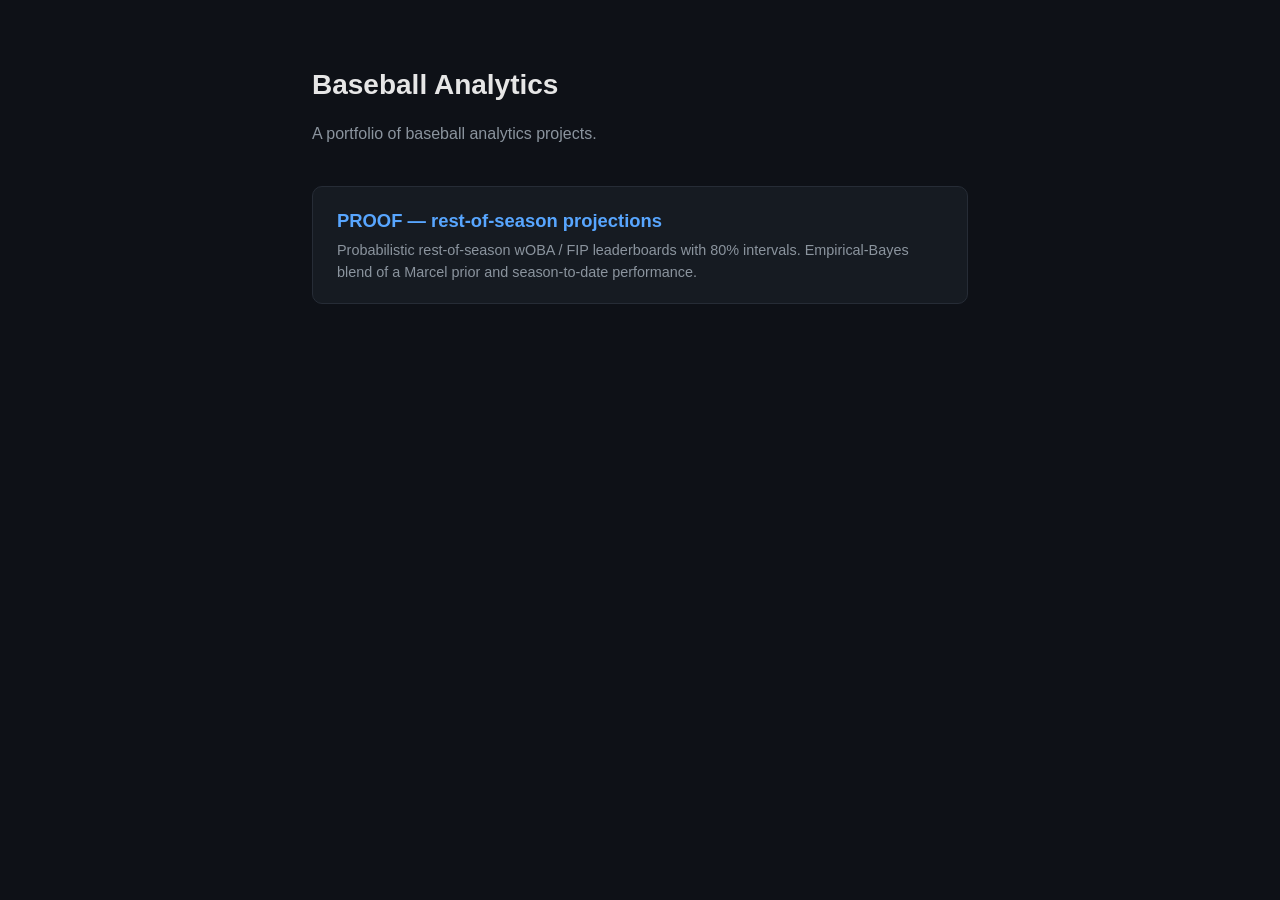
<file: site/hub.html>
<!doctype html>
<html lang="en">
<head>
  <meta charset="utf-8" />
  <meta name="viewport" content="width=device-width, initial-scale=1" />
  <title>Baseball Analytics</title>
  <meta name="description" content="A portfolio of baseball analytics projects." />
  <link rel="icon" href="data:image/svg+xml,<svg xmlns='http://www.w3.org/2000/svg' viewBox='0 0 16 16'><text y='13' font-size='13'>⚾</text></svg>" />
  <style>
    :root { --bg: #0e1117; --surface: #161b22; --border: #262c36; --text: #e6e6e6; --muted: #8b949e; --accent: #58a6ff; }
    * { box-sizing: border-box; }
    body { margin: 0; font-family: -apple-system, BlinkMacSystemFont, "Segoe UI", Roboto, Helvetica, Arial, sans-serif; background: var(--bg); color: var(--text); line-height: 1.5; }
    main { max-width: 720px; margin: 0 auto; padding: 4rem 2rem; }
    h1 { font-size: 1.75rem; margin: 0 0 0.5rem; }
    .sub { color: var(--muted); margin-bottom: 2.5rem; }
    .card { display: block; background: var(--surface); border: 1px solid var(--border); border-radius: 10px; padding: 1.25rem 1.5rem; text-decoration: none; color: var(--text); margin-bottom: 1rem; transition: border-color .15s; }
    .card:hover { border-color: var(--accent); }
    .card h2 { margin: 0 0 0.35rem; font-size: 1.15rem; color: var(--accent); }
    .card p { margin: 0; color: var(--muted); font-size: 0.9rem; }
  </style>
</head>
<body>
  <main>
    <h1>Baseball Analytics</h1>
    <p class="sub">A portfolio of baseball analytics projects.</p>

    <a class="card" href="/proof/">
      <h2>PROOF — rest-of-season projections</h2>
      <p>Probabilistic rest-of-season wOBA / FIP leaderboards with 80% intervals.
        Empirical-Bayes blend of a Marcel prior and season-to-date performance.</p>
    </a>
  </main>
</body>
</html>
</file>
